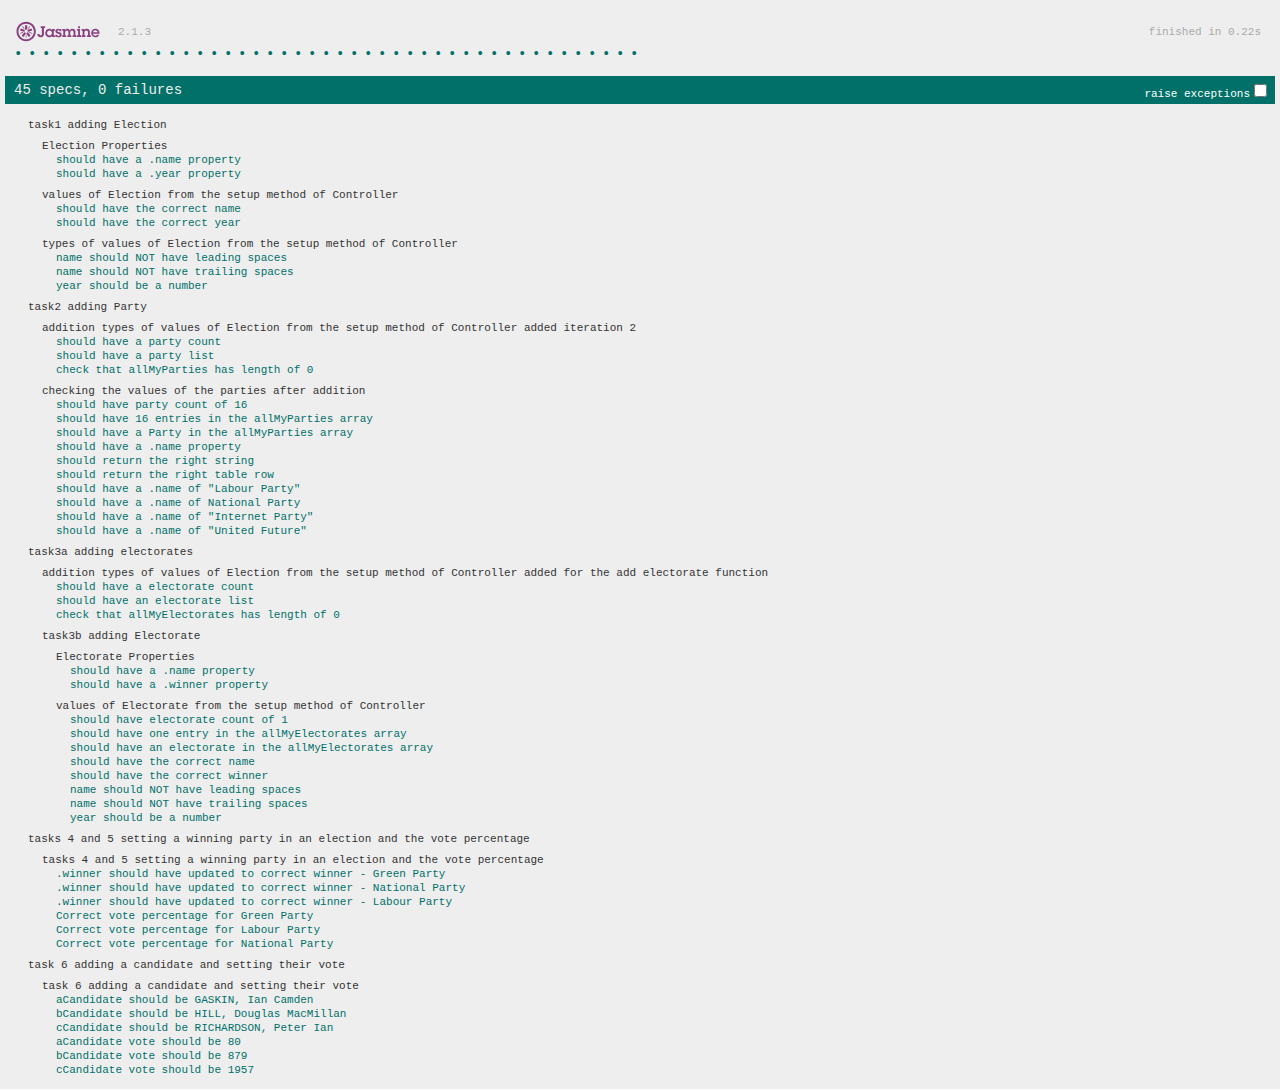
<file: SpecRunner.html>
<!DOCTYPE html>
<html>
<head>
  <meta charset="utf-8">
  <title>Jasmine Spec Runner v2.2.0</title>

  <link rel="shortcut icon" type="image/png" href="lib/jasmine-2.1.3/jasmine_favicon.png">
  <link rel="stylesheet" href="lib/jasmine-2.1.3/jasmine.css">

  <script src="lib/jasmine-2.1.3/jasmine.js"></script>
  <script src="lib/jasmine-2.1.3/jasmine-html.js"></script>
  <script src="lib/jasmine-2.1.3/boot.js"></script>

  <!-- include source files here... -->
  <script src="src/Election.js"></script>
  <script src="src/Controller.js"></script>
  <script src="src/Party.js"></script>
  <script src="src/Electorate.js"></script>
  <script src="src/Candidate.js"></script>
  <script src="src/electorateJSON.js"></script>
  
  
  
  
  <!-- include spec files here... -->
  <script src="spec/task1_addElectionSpec.js"></script>
  <script src="spec/task2_addParty.js"></script>
  <script src="spec/task3_addElectorate.js"></script>
  <script src="spec/task4_5_setWinningParty.js"></script>
  <script src="spec/task6_addCandidate.js"></script>

</head>

<body>
</body>
</html>
</file>
<file: lib/jasmine-2.1.3/jasmine.css>
body { overflow-y: scroll; }

.jasmine_html-reporter { background-color: #eeeeee; padding: 5px; margin: -8px; font-size: 11px; font-family: Monaco, "Lucida Console", monospace; line-height: 14px; color: #333333; }
.jasmine_html-reporter a { text-decoration: none; }
.jasmine_html-reporter a:hover { text-decoration: underline; }
.jasmine_html-reporter p, .jasmine_html-reporter h1, .jasmine_html-reporter h2, .jasmine_html-reporter h3, .jasmine_html-reporter h4, .jasmine_html-reporter h5, .jasmine_html-reporter h6 { margin: 0; line-height: 14px; }
.jasmine_html-reporter .banner, .jasmine_html-reporter .symbol-summary, .jasmine_html-reporter .summary, .jasmine_html-reporter .result-message, .jasmine_html-reporter .spec .description, .jasmine_html-reporter .spec-detail .description, .jasmine_html-reporter .alert .bar, .jasmine_html-reporter .stack-trace { padding-left: 9px; padding-right: 9px; }
.jasmine_html-reporter .banner { position: relative; }
.jasmine_html-reporter .banner .title { background: url('[data-uri]') no-repeat; background: url('[data-uri]') no-repeat, none; -webkit-background-size: 100%; -moz-background-size: 100%; -o-background-size: 100%; background-size: 100%; display: block; float: left; width: 90px; height: 25px; }
.jasmine_html-reporter .banner .version { margin-left: 14px; position: relative; top: 6px; }
.jasmine_html-reporter .banner .duration { position: absolute; right: 14px; top: 6px; }
.jasmine_html-reporter #jasmine_content { position: fixed; right: 100%; }
.jasmine_html-reporter .version { color: #aaaaaa; }
.jasmine_html-reporter .banner { margin-top: 14px; }
.jasmine_html-reporter .duration { color: #aaaaaa; float: right; }
.jasmine_html-reporter .symbol-summary { overflow: hidden; *zoom: 1; margin: 14px 0; }
.jasmine_html-reporter .symbol-summary li { display: inline-block; height: 8px; width: 14px; font-size: 16px; }
.jasmine_html-reporter .symbol-summary li.passed { font-size: 14px; }
.jasmine_html-reporter .symbol-summary li.passed:before { color: #007069; content: "\02022"; }
.jasmine_html-reporter .symbol-summary li.failed { line-height: 9px; }
.jasmine_html-reporter .symbol-summary li.failed:before { color: #ca3a11; content: "\d7"; font-weight: bold; margin-left: -1px; }
.jasmine_html-reporter .symbol-summary li.disabled { font-size: 14px; }
.jasmine_html-reporter .symbol-summary li.disabled:before { color: #bababa; content: "\02022"; }
.jasmine_html-reporter .symbol-summary li.pending { line-height: 17px; }
.jasmine_html-reporter .symbol-summary li.pending:before { color: #ba9d37; content: "*"; }
.jasmine_html-reporter .symbol-summary li.empty { font-size: 14px; }
.jasmine_html-reporter .symbol-summary li.empty:before { color: #ba9d37; content: "\02022"; }
.jasmine_html-reporter .exceptions { color: #fff; float: right; margin-top: 5px; margin-right: 5px; }
.jasmine_html-reporter .bar { line-height: 28px; font-size: 14px; display: block; color: #eee; }
.jasmine_html-reporter .bar.failed { background-color: #ca3a11; }
.jasmine_html-reporter .bar.passed { background-color: #007069; }
.jasmine_html-reporter .bar.skipped { background-color: #bababa; }
.jasmine_html-reporter .bar.errored { background-color: #ca3a11; }
.jasmine_html-reporter .bar.menu { background-color: #fff; color: #aaaaaa; }
.jasmine_html-reporter .bar.menu a { color: #333333; }
.jasmine_html-reporter .bar a { color: white; }
.jasmine_html-reporter.spec-list .bar.menu.failure-list, .jasmine_html-reporter.spec-list .results .failures { display: none; }
.jasmine_html-reporter.failure-list .bar.menu.spec-list, .jasmine_html-reporter.failure-list .summary { display: none; }
.jasmine_html-reporter .running-alert { background-color: #666666; }
.jasmine_html-reporter .results { margin-top: 14px; }
.jasmine_html-reporter.showDetails .summaryMenuItem { font-weight: normal; text-decoration: inherit; }
.jasmine_html-reporter.showDetails .summaryMenuItem:hover { text-decoration: underline; }
.jasmine_html-reporter.showDetails .detailsMenuItem { font-weight: bold; text-decoration: underline; }
.jasmine_html-reporter.showDetails .summary { display: none; }
.jasmine_html-reporter.showDetails #details { display: block; }
.jasmine_html-reporter .summaryMenuItem { font-weight: bold; text-decoration: underline; }
.jasmine_html-reporter .summary { margin-top: 14px; }
.jasmine_html-reporter .summary ul { list-style-type: none; margin-left: 14px; padding-top: 0; padding-left: 0; }
.jasmine_html-reporter .summary ul.suite { margin-top: 7px; margin-bottom: 7px; }
.jasmine_html-reporter .summary li.passed a { color: #007069; }
.jasmine_html-reporter .summary li.failed a { color: #ca3a11; }
.jasmine_html-reporter .summary li.empty a { color: #ba9d37; }
.jasmine_html-reporter .summary li.pending a { color: #ba9d37; }
.jasmine_html-reporter .description + .suite { margin-top: 0; }
.jasmine_html-reporter .suite { margin-top: 14px; }
.jasmine_html-reporter .suite a { color: #333333; }
.jasmine_html-reporter .failures .spec-detail { margin-bottom: 28px; }
.jasmine_html-reporter .failures .spec-detail .description { background-color: #ca3a11; }
.jasmine_html-reporter .failures .spec-detail .description a { color: white; }
.jasmine_html-reporter .result-message { padding-top: 14px; color: #333333; white-space: pre; }
.jasmine_html-reporter .result-message span.result { display: block; }
.jasmine_html-reporter .stack-trace { margin: 5px 0 0 0; max-height: 224px; overflow: auto; line-height: 18px; color: #666666; border: 1px solid #ddd; background: white; white-space: pre; }
</file>
